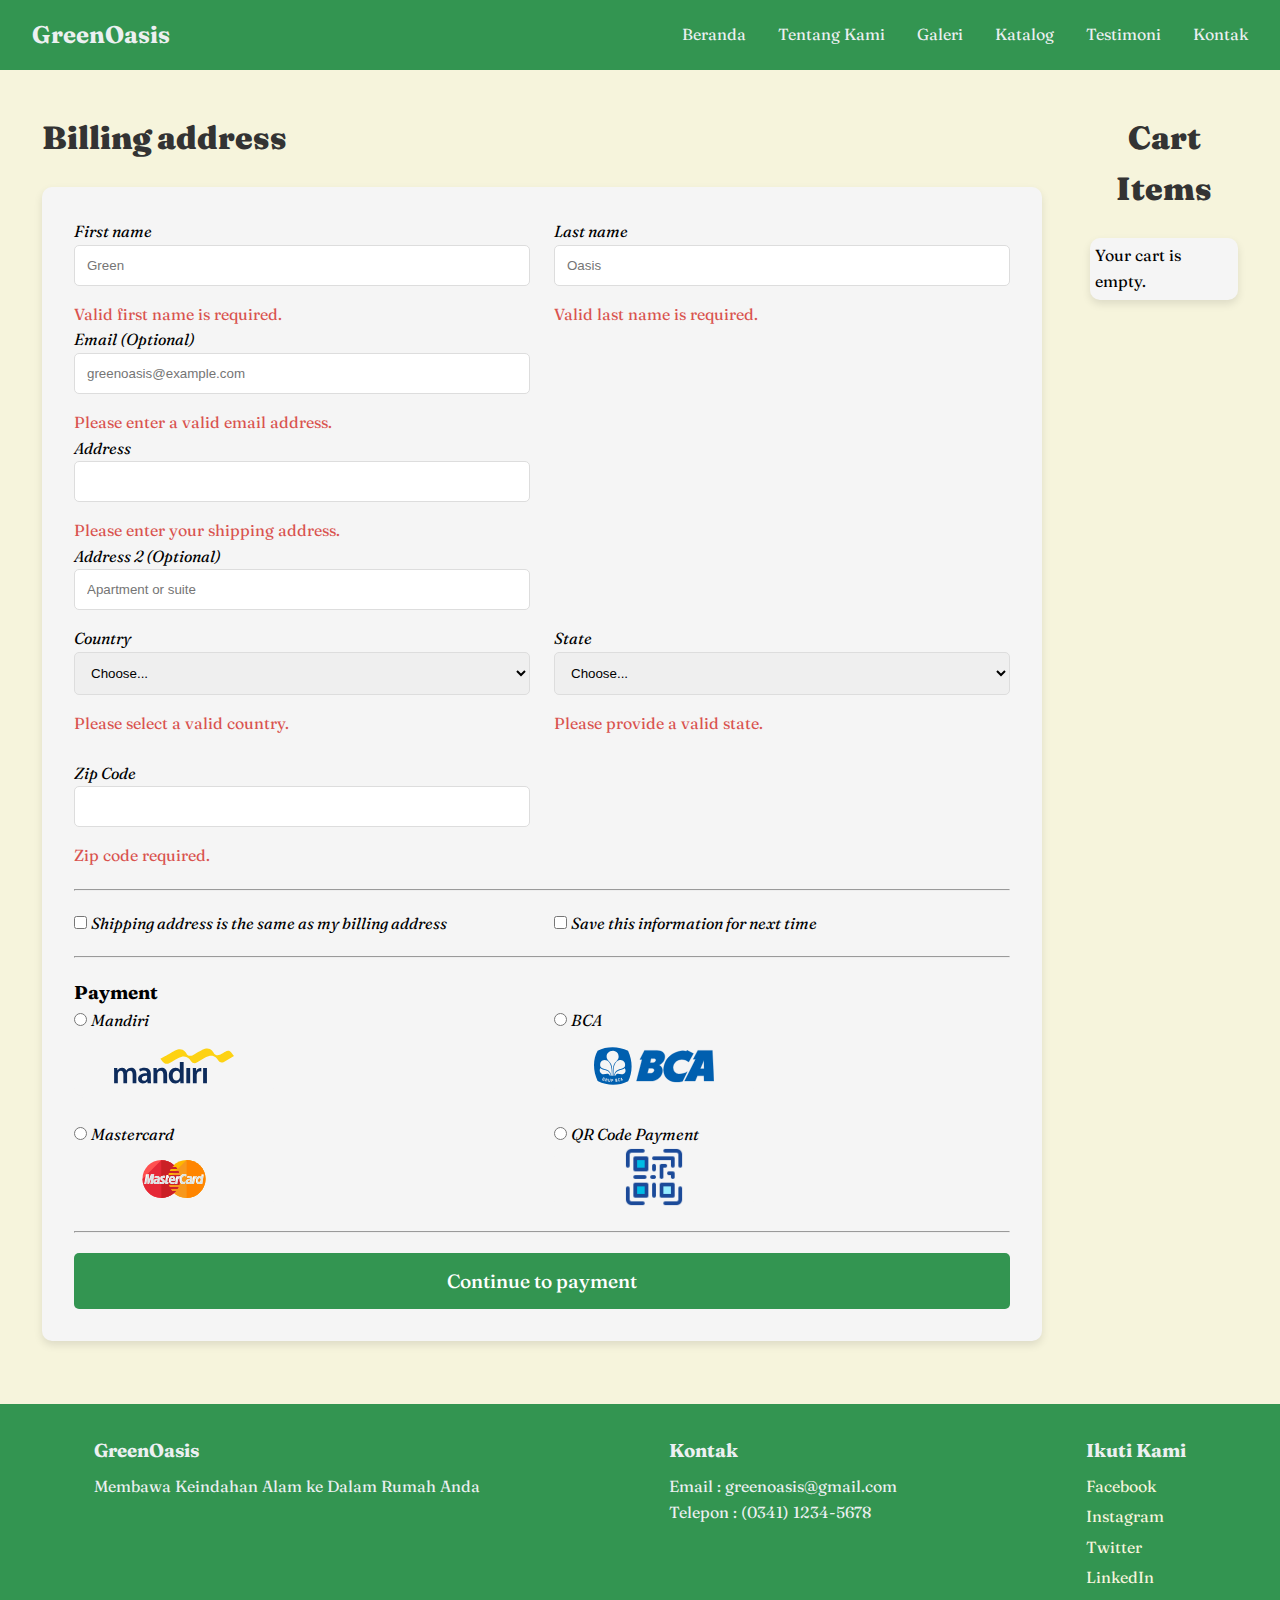
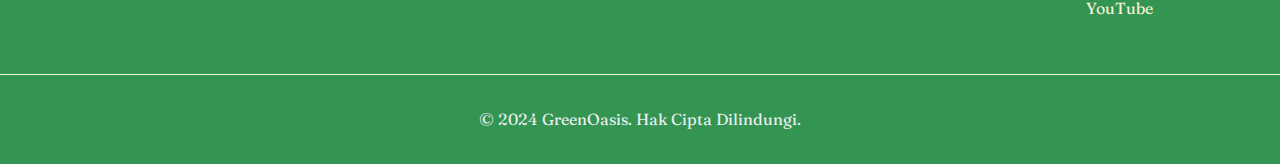
<file: Checkout/checkout.html>
<!DOCTYPE html>
<html lang="en">

<head>
    <meta charset="UTF-8">
    <meta name="viewport" content="width=device-width, initial-scale=1.0">
    <title>Checkout</title>
    <link rel="stylesheet" href="checkout.css" />
    <link rel="preconnect" href="https://fonts.googleapis.com" />
    <link rel="preconnect" href="https://fonts.gstatic.com" crossorigin />
    <link
        href="https://fonts.googleapis.com/css2?family=Fraunces:ital,opsz,wght@0,9..144,100..900;1,9..144,100..900&display=swap"
        rel="stylesheet" />
</head>

<body>
    <header>
        <nav id="main-nav">
            <div class="logo">GreenOasis</div>
            <input type="checkbox" id="menu-checkbox" />
            <label for="menu-checkbox" id="menu-toggle">
                <div class="bar"></div>
                <div class="bar"></div>
                <div class="bar"></div>
            </label>
            <ul>
                <li><a href="../LandingPage/index.html">Beranda</a></li>
                <li><a href="../LandingPage/index.html">Tentang Kami</a></li>
                <li><a href="../LandingPage/index.html">Galeri</a></li>
                <li><a href="../ProductsServices/product.html">Katalog</a></li>
                <li><a href="../LandingPage/index.html">Testimoni</a></li>
                <li><a href="../ContactUs/contact.html">Kontak</a></li>
            </ul>
        </nav>
    </header>

    <main>
        <div id="grid-container">
            <div class="item contact">
                <div class="container">
                    <h4>Billing address</h4>
                    <form id="checkoutForm">
                        <div class="row">
                            <div class="col">
                                <label for="firstName">First name</label>
                                <input type="text" id="firstName" required placeholder="Green">
                                <span class="invalid-feedback">Valid first name is required.</span>
                            </div>

                            <div class="col">
                                <label for="lastName">Last name</label>
                                <input type="text" id="lastName" required placeholder="Oasis">
                                <span class="invalid-feedback">Valid last name is required.</span>
                            </div>
                        </div>

                        <div class="row">
                            <div class="col">
                                <label for="email">Email (Optional)</label>
                                <input type="email" id="email" required placeholder="greenoasis@example.com">
                                <span class="invalid-feedback">Please enter a valid email address.</span>
                            </div>
                        </div>

                        <div class="row">
                            <div class="col">
                                <label for="address">Address</label>
                                <input type="text" id="address" required>
                                <span class="invalid-feedback">Please enter your shipping address.</span>
                            </div>
                        </div>

                        <div class="row">
                            <div class="col">
                                <label for="address2">Address 2 (Optional)</label>
                                <input type="text" id="address2" placeholder="Apartment or suite">
                            </div>
                        </div>

                        <div class="row">
                            <div class="col">
                                <label for="country">Country</label>
                                <select id="country" required>
                                    <option value="">Choose...</option>
                                    <option>Indonesia</option>
                                    <option>Other Countries</option>
                                </select>
                                <span class="invalid-feedback">Please select a valid country.</span>
                            </div>

                            <div class="col">
                                <label for="state">State</label>
                                <select id="state" required>
                                    <option value="">Choose...</option>
                                    <option>Nanggroe Aceh Darussalam</option>
                                    <option>DKI Jakarta</option>
                                    <option>Jawa Barat</option>
                                    <option>Jawa Tengah</option>
                                    <option>Jawa Timur</option>
                                    <option>Papua</option>
                                </select>
                                <span class="invalid-feedback">Please provide a valid state.</span>
                            </div>

                            <div class="col">
                                <label for="zip">Zip Code</label>
                                <input type="text" id="zip" required>
                                <span class="invalid-feedback">Zip code required.</span>
                            </div>
                        </div>

                        <hr>

                        <div class="row">
                            <div class="col">
                                <input type="checkbox" id="same-address">
                                <label for="same-address">Shipping address is the same as my billing address</label>
                            </div>

                            <div class="col">
                                <input type="checkbox" id="save-info">
                                <label for="save-info">Save this information for next time</label>
                            </div>
                        </div>

                        <hr>

                        <h3>Payment</h3>

                        <div class="row">
                            <div class="col">
                                <input type="radio" id="credit" name="paymentMethod">
                                <label for="credit">Mandiri</label>
                                <div class="box mandiri">
                                    <div class="svg-mandiri">
                                        <svg xmlns="http://www.w3.org/2000/svg" width="120" height="64"
                                            viewBox="6.49 12.327 87.019 25.347" id="bank">
                                            <path fill="#0D2B5B"
                                                d="M6.58 29.745c0-1.259-.022-2.313-.09-3.256h2.381l.113 1.618h.066c.539-.854 1.527-1.866 3.369-1.866 1.438 0 2.56.81 3.032 2.022h.046c.382-.606.83-1.056 1.346-1.369.607-.428 1.305-.653 2.202-.653 1.82 0 3.66 1.235 3.66 4.741v6.444H20.01v-6.042c0-1.818-.629-2.898-1.954-2.898-.943 0-1.64.676-1.931 1.462a3.951 3.951 0 0 0-.135.919v6.56h-2.695v-6.336c0-1.524-.606-2.604-1.887-2.604-1.031 0-1.727.81-1.977 1.572-.111.27-.157.586-.157.898v6.47H6.58v-7.682zM33.206 34.8c0 .987.045 1.952.156 2.627h-2.493l-.179-1.212h-.068c-.674.854-1.82 1.458-3.232 1.458-2.202 0-3.437-1.593-3.437-3.256 0-2.765 2.446-4.155 6.491-4.133v-.179c0-.72-.293-1.91-2.225-1.91-1.079 0-2.201.338-2.942.808l-.539-1.797c.809-.495 2.224-.966 3.952-.966 3.505 0 4.517 2.226 4.517 4.604l-.001 3.956zm-2.696-2.717c-1.955-.046-3.818.381-3.818 2.043 0 1.078.698 1.573 1.573 1.573 1.099 0 1.909-.721 2.156-1.506a2.03 2.03 0 0 0 .09-.606v-1.504h-.001zM35.114 29.745c0-1.259-.023-2.313-.088-3.256h2.423l.134 1.642h.068c.471-.855 1.662-1.89 3.481-1.89 1.91 0 3.885 1.235 3.885 4.696v6.489h-2.762v-6.175c0-1.572-.585-2.766-2.089-2.766-1.099 0-1.865.787-2.156 1.619-.09.246-.112.584-.112.896v6.425h-2.785l.001-7.68zM56.995 22.095V34.35c0 1.123.046 2.338.09 3.077h-2.469l-.113-1.728h-.046c-.65 1.212-1.977 1.975-3.57 1.975-2.606 0-4.671-2.223-4.671-5.59-.024-3.662 2.266-5.842 4.896-5.842 1.504 0 2.582.629 3.076 1.441h.047v-5.587h2.761v-.001zm-2.761 8.953c0-.223-.022-.493-.068-.719-.247-1.076-1.121-1.953-2.38-1.953-1.774 0-2.764 1.573-2.764 3.616 0 1.997.989 3.458 2.742 3.458 1.121 0 2.11-.765 2.379-1.955.068-.246.092-.517.092-.808v-1.639zM58.949 37.427V26.489h2.787v10.938h-2.787zM63.688 30.016c0-1.482-.021-2.539-.088-3.526h2.403l.088 2.087h.091c.539-1.549 1.818-2.087 2.989-2.087.269 0 .425-.046.649 0v2.427a3.812 3.812 0 0 0-.807-.09c-1.328 0-2.226.854-2.472 2.087a4.962 4.962 0 0 0-.089.856v5.658h-2.764v-7.412zM71.102 37.427V26.489h2.783v10.938h-2.783z">
                                            </path>
                                            <path fill="#FDD213"
                                                d="M91.221 14.921c-1.379-1.573-2.845-.861-4.01-.282-.49.242-4.027 2.247-4.027 2.247-1.938.799-3.447-.073-4.039-.807a1.738 1.738 0 0 1-.153-.221l-.138-.239a10.756 10.756 0 0 0-.776-1.161 6.556 6.556 0 0 0-.558-.637c-1.326-1.339-3.445-2.276-6.987-.574-1.677.972-7.14 4.093-7.14 4.093-2.053.845-3.623-.184-4.133-.939a.549.549 0 0 1-.06-.091l-.067-.114-.346-.566a9.512 9.512 0 0 0-.502-.721 7.25 7.25 0 0 0-.559-.636c-1.317-1.331-3.425-2.266-6.936-.596-2.123 1.212-7.061 4.035-7.061 4.035l-.002.002-3.614 2.065 1.87 2.296c.787.75 2.266 1.98 4.554.943 0 0 6.315-3.657 6.34-3.668 5.399-2.963 8.063-.132 9.241 1.755.041.059.074.123.111.18l.002.003c.015.023.024.044.037.066l.133.218c.574.87 1.479 1.432 2.558 1.406.595-.012.999-.206 1.587-.533l6.11-3.544.013-.006c5.467-2.999 8.176.017 9.333 1.904.09.163.192.319.297.464.573.777 1.363 1.286 2.367 1.261.663-.013 1.406-.411 1.517-.484l7.325-4.228c.002.002-.746-1.129-2.287-2.891z">
                                            </path>
                                        </svg>
                                    </div>
                                </div>

                            </div>

                            <div class="col">
                                <input type="radio" id="debit" name="paymentMethod">
                                <label for="debit">BCA</label>
                                <div class="box bca">
                                    <div class="svg-bca">
                                        <svg xmlns="http://www.w3.org/2000/svg" width="120" height="64"
                                            viewBox="4.445 2.992 462.37 145.055" id="bca">
                                            <path fill="#005FAF" stroke="#005FAF"
                                                d="M255.169 72.04c29.217-13.252 33.538-56.497-8.021-56.497H199.02l-17.786 34.875h8.37l-21.274 83.351h55.8c40.709.348 59.017-47.588 31.039-61.729zm-31.039 31.388h-13.95l5.231-18.832h13.252c15.694 3.138 5.93 19.529-4.533 18.832zm8.37-40.107h-11.857l3.487-16.391h13.252c12.805 3.139 1.745 17.089-4.882 16.391z">
                                            </path>
                                            <path fill="#005FAF" stroke="#005FAF"
                                                d="M369.418 60.083l18.271-32.254-24.723-12.896-3.225 3.98c-13.337-7.06-83.176 2.688-87.549 71.581 2.614 57.793 67.373 47.397 73.725 43.73l17.811-36.819c-17.444 11.49-53.162 17.006-54.673-17.509 3.133-28.462 36.737-39.091 60.363-19.813zM460.592 15.543h-56.169l-17.854 33.831h9.172l-42.33 84.395h40.973l8.412-20.356h25.151l.627 20.356h37.717l-5.699-118.226zm-46.401 70.463l13.755-32.833.627 32.833h-14.382z">
                                            </path>
                                            <g fill="#005FAF">
                                                <path
                                                    d="M109.826 128.125l2.182-.633-2.393-3.307zM74.004 127.562l-.422 2.956c1.086-.106 2.423.83 2.956-1.267-.04-1.634-1.284-1.724-2.534-1.689zM91.388 127.492c-.181-.805-.853-1.398-2.534-.844l.563 3.025c1.381-.306 2.091-1.123 1.971-2.181zM52.117 125.016l-.672 2.688c1.08.045 2.345.921 3.062-.672.048-.998.089-1.992-2.39-2.016zM89.91 131.926l.493 3.097c1.153.029 2.205-.664 1.9-2.111-.294-1.392-1.463-1.172-2.393-.986z">
                                                </path>
                                                <path
                                                    d="M135.678 17.137C98.411-1.848 53.904-1.32 18.396 16.309c-18.31 32.233-18.893 77.332 0 117.276 39.119 19.796 82.385 18.492 117.557.828 16.53-33.913 19.26-74.721-.275-117.276zm-62.94 96.248l-2.209.025c-.547-6.104-2.006-11.234-5.136-15.16C51.04 80.251 21.7 93.802 29.239 63.213c3.92-15.638 48.633-24.861 43.499 50.172zM29.292 83.173c3.134 6.379 22.769 7.424 29.585 12.307 10.812 7.745 9.26 17.933 9.26 17.933h-2.55c-5.02-15.387-19.109-3.204-30.394-7.348-7.085-2.52-12.229-13.443-5.901-22.892zm35.774 50.161l1.056-8.375 1.9.141-.845 9.219c-.852 4.061-6.907 3.518-7.671-.352l.985-9.571 2.252.353-.985 8.022c.125 2.655 2.788 2.496 3.308.563zm-10.111 2.287l-2.166-.523c.254-1.79 2.377-5.432-1.819-5.432l-1.168 4.76-2.39-.448 2.539-11.427c6.206.676 6.749 2.403 6.872 4.257-.245 1.438-.628 2.442-1.867 2.688 1.45 1.316.017 4.074-.001 6.125zm-13.757-12.799c-.597.792-1.792 3.559-1.965 5.764-.184 2.337 2.061 1.845 2.62 1.572.451-.219.786-2.096.786-2.096l-1.572-.524.524-1.571 3.538 1.179-1.703 5.896-1.441-.394.131-.917c-1.764.804-4.993.201-5.372-1.834-.379-1.635.769-6.592 2.62-8.908 1.799-2.252 6.182-.051 6.289 1.31.106 1.356-.429 2.882-.429 2.882l-1.65-.311s.101-.49.245-1.262c.152-.818-1.981-1.637-2.621-.786zm32.173 9.596l-.422 5.068-1.759-.07.633-12.035c4.393.091 6.911.699 6.827 3.801-.262 4.238-3.694 3.285-5.279 3.236zm4.379-19.006h-2.943c-.261-10.422 1.743-29.485-3.733-43.514-4.149-10.635-14.649-15.419-16.976-24.01-3.684-13.598 2.586-28.311 23.652-29.444 18.263 1.875 23.874 15.974 20.759 29.101-5.356 13.125-10.713 11.239-17.382 24.313-5.447 14.015-3.373 32.376-3.377 43.554zm32.639 19.288l-2.041.704-.634-12.105 2.393-.633 5.912 9.993-1.619 1.056-1.971-2.814-2.252.844.212 2.955zm-23.811-19.288h-2.354c1.94-26.766 35.575-20.951 38.649-30.239 5.316 9.208 3.405 16.972-2.146 20.952-13.794 9.894-27.021-7.322-34.149 9.287zm12.481 13.518l1.056 5.56c.657 1.281 1.103 1.044 2.111.915 1.169-.846.925-1.67.704-2.745l2.041-.281c.532 4.028-1.383 4.439-2.815 4.715-3.071.22-3.673-.378-4.504-4.363-.484-3.411-1.32-7.013 1.548-7.671 4.708-.719 4.43 1.4 4.856 2.885l-2.041.353c-.326-1.276-.795-1.782-1.83-1.688-.943.433-1.33 1.134-1.126 2.32zm-4.293 5.77c.098 1.753-.497 2.917-1.619 3.308l-4.786.985-1.9-11.612c.982-.16 5.797-1.924 6.967 1.268.577 1.949-.021 2.648-.704 3.518 1.295.416 1.732 1.424 2.042 2.533zm-12.29-58.273c10.662-30.02 35.059-24.715 40.47-11.213 7.413 27.093-16.457 19.663-31.747 30.773-5.779 5.026-8.82 10.792-8.865 19.533h-2.62c-.157-17.606-.442-30.073 2.762-39.093z">
                                                </path>
                                            </g>
                                        </svg>
                                    </div>
                                </div>
                            </div>
                            <div class="col">
                                <input type="radio" id="debit" name="paymentMethod">
                                <label for="debit">Mastercard</label>
                                <div class="box mastercard">
                                    <div class="svg-mastercard">
                                        <svg xmlns="http://www.w3.org/2000/svg" xml:space="preserve" width="64"
                                            height="64" id="mastercard">
                                            <path fill="#FFB600"
                                                d="M63.5 32c0 10.4-8.4 18.9-18.9 18.9-10.4 0-18.9-8.5-18.9-18.9 0-10.4 8.4-18.9 18.8-18.9 10.6 0 19 8.5 19 18.9z">
                                            </path>
                                            <path fill="#F7981D"
                                                d="M44.6 13.1c10.4 0 18.9 8.5 18.9 18.9 0 10.4-8.4 18.9-18.9 18.9-10.4 0-18.9-8.5-18.9-18.9">
                                            </path>
                                            <path fill="#FF8500"
                                                d="M44.6 13.1c10.4 0 18.9 8.5 18.9 18.9 0 10.4-8.4 18.9-18.9 18.9">
                                            </path>
                                            <path fill="#FF5050"
                                                d="M19.2 13.1C8.9 13.2.5 21.6.5 32c0 10.4 8.4 18.9 18.9 18.9 4.9 0 9.3-1.9 12.7-4.9.7-.6 1.3-1.3 1.9-2h-3.9c-.5-.6-1-1.3-1.4-1.9h6.7c.4-.6.8-1.3 1.1-2h-8.9c-.3-.6-.6-1.3-.8-2h10.4c.6-1.9 1-3.9 1-6 0-1.4-.2-2.7-.4-4H26.2c.1-.7.3-1.3.5-2h10.4c-.2-.7-.5-1.4-.8-2h-8.8c.3-.7.7-1.3 1.1-2h6.7c-.4-.7-.9-1.4-1.5-2h-3.7c.6-.7 1.2-1.3 1.9-1.9-3.3-3.1-7.8-4.9-12.7-4.9 0-.2 0-.2-.1-.2z">
                                            </path>
                                            <path fill="#E52836"
                                                d="M.5 32c0 10.4 8.4 18.9 18.9 18.9 4.9 0 9.3-1.9 12.7-4.9.7-.6 1.3-1.3 1.9-2h-3.9c-.5-.6-1-1.3-1.4-1.9h6.7c.4-.6.8-1.3 1.1-2h-8.9c-.3-.6-.6-1.3-.8-2h10.4c.6-1.9 1-3.9 1-6 0-1.4-.2-2.7-.4-4H26.2c.1-.7.3-1.3.5-2h10.4c-.2-.7-.5-1.4-.8-2h-8.8c.3-.7.7-1.3 1.1-2h6.7c-.4-.7-.9-1.4-1.5-2h-3.7c.6-.7 1.2-1.3 1.9-1.9-3.3-3.1-7.8-4.9-12.7-4.9h-.1">
                                            </path>
                                            <path fill="#CB2026"
                                                d="M19.4 50.9c4.9 0 9.3-1.9 12.7-4.9.7-.6 1.3-1.3 1.9-2h-3.9c-.5-.6-1-1.3-1.4-1.9h6.7c.4-.6.8-1.3 1.1-2h-8.9c-.3-.6-.6-1.3-.8-2h10.4c.6-1.9 1-3.9 1-6 0-1.4-.2-2.7-.4-4H26.2c.1-.7.3-1.3.5-2h10.4c-.2-.7-.5-1.4-.8-2h-8.8c.3-.7.7-1.3 1.1-2h6.7c-.4-.7-.9-1.4-1.5-2h-3.7c.6-.7 1.2-1.3 1.9-1.9-3.3-3.1-7.8-4.9-12.7-4.9h-.1">
                                            </path>
                                            <path fill="#FFF"
                                                d="m26.1 36.8.3-1.7c-.1 0-.3.1-.5.1-.7 0-.8-.4-.7-.6l.6-3.5h1.1l.3-1.9h-1l.2-1.2h-2s-1.2 6.6-1.2 7.4c0 1.2.7 1.7 1.6 1.7.6 0 1.1-.2 1.3-.3zM26.8 33.6c0 2.8 1.9 3.5 3.5 3.5 1.5 0 2.1-.3 2.1-.3l.4-1.9s-1.1.5-2.1.5c-2.2 0-1.8-1.6-1.8-1.6H33s.3-1.3.3-1.8c0-1.3-.7-2.9-2.9-2.9-2.1-.2-3.6 2-3.6 4.5zm3.5-2.9c1.1 0 .9 1.3.9 1.4H29c0-.1.2-1.4 1.3-1.4zM43 36.8l.4-2.2s-1 .5-1.7.5c-1.4 0-2-1.1-2-2.3 0-2.4 1.2-3.7 2.6-3.7 1 0 1.8.6 1.8.6l.3-2.1s-1.2-.5-2.3-.5c-2.3 0-4.6 2-4.6 5.8 0 2.5 1.2 4.2 3.6 4.2.8 0 1.9-.3 1.9-.3zM15.1 28.9c-1.4 0-2.4.4-2.4.4l-.3 1.7s.9-.4 2.2-.4c.7 0 1.3.1 1.3.7 0 .4-.1.5-.1.5h-.9c-1.7 0-3.6.7-3.6 3 0 1.8 1.2 2.2 1.9 2.2 1.4 0 2-.9 2.1-.9l-.1.8H17l.8-5.5c0-2.4-2-2.5-2.7-2.5zm.4 4.5c0 .3-.2 1.9-1.4 1.9-.6 0-.8-.5-.8-.8 0-.5.3-1.2 1.8-1.2.3.1.4.1.4.1zM19.7 37c.5 0 3 .1 3-2.6 0-2.5-2.4-2-2.4-3 0-.5.4-.7 1.1-.7.3 0 1.4.1 1.4.1l.3-1.8s-.7-.2-1.9-.2c-1.5 0-3 .6-3 2.6 0 2.3 2.5 2.1 2.5 3 0 .6-.7.7-1.2.7-.9 0-1.8-.3-1.8-.3l-.3 1.8c.1.2.6.4 2.3.4zM59.6 27.3l-.4 2.7s-.8-1-1.9-1c-1.8 0-3.4 2.2-3.4 4.8 0 1.6.8 3.3 2.5 3.3 1.2 0 1.9-.8 1.9-.8l-.1.7h2l1.5-9.6-2.1-.1zm-.9 5.3c0 1.1-.5 2.5-1.6 2.5-.7 0-1.1-.6-1.1-1.6 0-1.6.7-2.6 1.6-2.6.7 0 1.1.5 1.1 1.7zM4.2 36.9l1.2-7.2.2 7.2H7l2.6-7.2-1.1 7.2h2.1l1.6-9.6H8.9l-2 5.9-.1-5.9H3.9l-1.6 9.6h1.9zM35.2 36.9c.6-3.3.7-6 2.1-5.5.2-1.3.5-1.8.7-2.3h-.4c-.9 0-1.6 1.2-1.6 1.2l.2-1.1h-1.9L33 37h2.2zM47.6 28.9c-1.4 0-2.4.4-2.4.4l-.3 1.7s.9-.4 2.2-.4c.7 0 1.3.1 1.3.7 0 .4-.1.5-.1.5h-.9c-1.7 0-3.6.7-3.6 3 0 1.8 1.2 2.2 1.9 2.2 1.4 0 2-.9 2.1-.9l-.1.8h1.8l.8-5.5c.1-2.4-2-2.5-2.7-2.5zm.5 4.5c0 .3-.2 1.9-1.4 1.9-.6 0-.8-.5-.8-.8 0-.5.3-1.2 1.8-1.2.3.1.3.1.4.1zM52 36.9c.6-3.3.7-6 2.1-5.5.2-1.3.5-1.8.7-2.3h-.4c-.9 0-1.6 1.2-1.6 1.2l.2-1.1h-1.9L49.8 37H52z">
                                            </path>
                                            <g fill="#DCE5E5">
                                                <path
                                                    d="M23 35.4c0 1.2.7 1.7 1.6 1.7.7 0 1.3-.2 1.5-.3l.3-1.7c-.1 0-.3.1-.5.1-.7 0-.8-.4-.7-.6l.6-3.5h1.1l.3-1.9h-1l.2-1.2M27.8 33.6c0 2.8.9 3.5 2.5 3.5 1.5 0 2.1-.3 2.1-.3l.4-1.9s-1.1.5-2.1.5c-2.2 0-1.8-1.6-1.8-1.6H33s.3-1.3.3-1.8c0-1.3-.7-2.9-2.9-2.9-2.1-.2-2.6 2-2.6 4.5zm2.5-2.9c1.1 0 1.3 1.3 1.3 1.4H29c0-.1.2-1.4 1.3-1.4zM43 36.8l.4-2.2s-1 .5-1.7.5c-1.4 0-2-1.1-2-2.3 0-2.4 1.2-3.7 2.6-3.7 1 0 1.8.6 1.8.6l.3-2.1s-1.2-.5-2.3-.5c-2.3 0-3.6 2-3.6 5.8 0 2.5.2 4.2 2.6 4.2.8 0 1.9-.3 1.9-.3zM12.4 31.1s.9-.4 2.2-.4c.7 0 1.3.1 1.3.7 0 .4-.1.5-.1.5h-.9c-1.7 0-3.6.7-3.6 3 0 1.8 1.2 2.2 1.9 2.2 1.4 0 2-.9 2.1-.9l-.1.8H17l.8-5.5c0-2.3-2-2.4-2.8-2.4m1.5 4.3c0 .3-1.2 1.9-2.4 1.9-.6 0-.8-.5-.8-.8 0-.5.3-1.2 1.8-1.2.3.1 1.4.1 1.4.1zM17.5 36.8s.6.2 2.3.2c.5 0 3 .1 3-2.6 0-2.5-2.4-2-2.4-3 0-.5.4-.7 1.1-.7.3 0 1.4.1 1.4.1l.3-1.8s-.7-.2-1.9-.2c-1.5 0-2 .6-2 2.6 0 2.3 1.5 2.1 1.5 3 0 .6-.7.7-1.2.7M59.2 30s-.8-1-1.9-1c-1.8 0-2.4 2.2-2.4 4.8 0 1.6-.2 3.3 1.5 3.3 1.2 0 1.9-.8 1.9-.8l-.1.7h2l1.5-9.6m-2.6 5.2c0 1.1-.9 2.5-2 2.5-.7 0-1.1-.6-1.1-1.6 0-1.6.7-2.6 1.6-2.6.7 0 1.5.5 1.5 1.7zM4.2 36.9l1.2-7.2.2 7.2H7l2.6-7.2-1.1 7.2h2.1l1.6-9.6H9.7l-2.8 5.9-.1-5.9H5.7l-3.4 9.6h1.9zM33.1 36.9h2.1c.6-3.3.7-6 2.1-5.5.2-1.3.5-1.8.7-2.3h-.4c-.9 0-1.6 1.2-1.6 1.2l.2-1.1M44.9 31.1s.9-.4 2.2-.4c.7 0 1.3.1 1.3.7 0 .4-.1.5-.1.5h-.9c-1.7 0-3.6.7-3.6 3 0 1.8 1.2 2.2 1.9 2.2 1.4 0 2-.9 2.1-.9l-.1.8h1.8l.8-5.5c0-2.3-2-2.4-2.8-2.4m1.5 4.3c0 .3-1.2 1.9-2.4 1.9-.6 0-.8-.5-.8-.8 0-.5.3-1.2 1.8-1.2.4.1 1.4.1 1.4.1zM49.9 36.9H52c.6-3.3.7-6 2.1-5.5.2-1.3.5-1.8.7-2.3h-.4c-.9 0-1.6 1.2-1.6 1.2l.2-1.1">
                                                </path>
                                            </g>
                                        </svg>
                                    </div>
                                </div>
                            </div>

                            <div class="col">
                                <input type="radio" id="paypal" name="paymentMethod">
                                <label for="paypal">QR Code Payment</label>
                                <div class="box qris">
                                    <div class="svg-qris">
                                        <img src="../public/qris.png" width="60" height="60">
                                    </div>
                                </div>
                            </div>
                        </div>


                        <hr>

                        <button type="submit">Continue to payment</button>
                    </form>
                </div>
            </div>
            <div class="cart-title">
                <h4>Cart Items</h4>
                <div class="cart-info">
                    <!-- <p>Cart Items here</p> -->
                </div>

            </div>
        </div>
    </main>

    <footer>
        <div class="footer-content">
            <div class="footer-section">
                <h3>GreenOasis</h3>
                <p>Membawa Keindahan Alam ke Dalam Rumah Anda</p>
            </div>
            <div class="footer-section">
                <h3>Kontak</h3>
                <p>Email : greenoasis@gmail.com</p>
                <p>Telepon : (0341) 1234-5678</p>
            </div>
            <div class="footer-section">
                <h3>Ikuti Kami</h3>
                <a href="">Facebook</a>
                <a href="">Instagram</a>
                <a href="">Twitter</a>
                <a href="">LinkedIn</a>
                <a href="">YouTube</a>
            </div>
        </div>
        <div class="footer-bottom">
            <p>&copy; 2024 GreenOasis. Hak Cipta Dilindungi.</p>
        </div>
    </footer>
    <script src="checkout.js"></script>
</body>

</html>
</file>
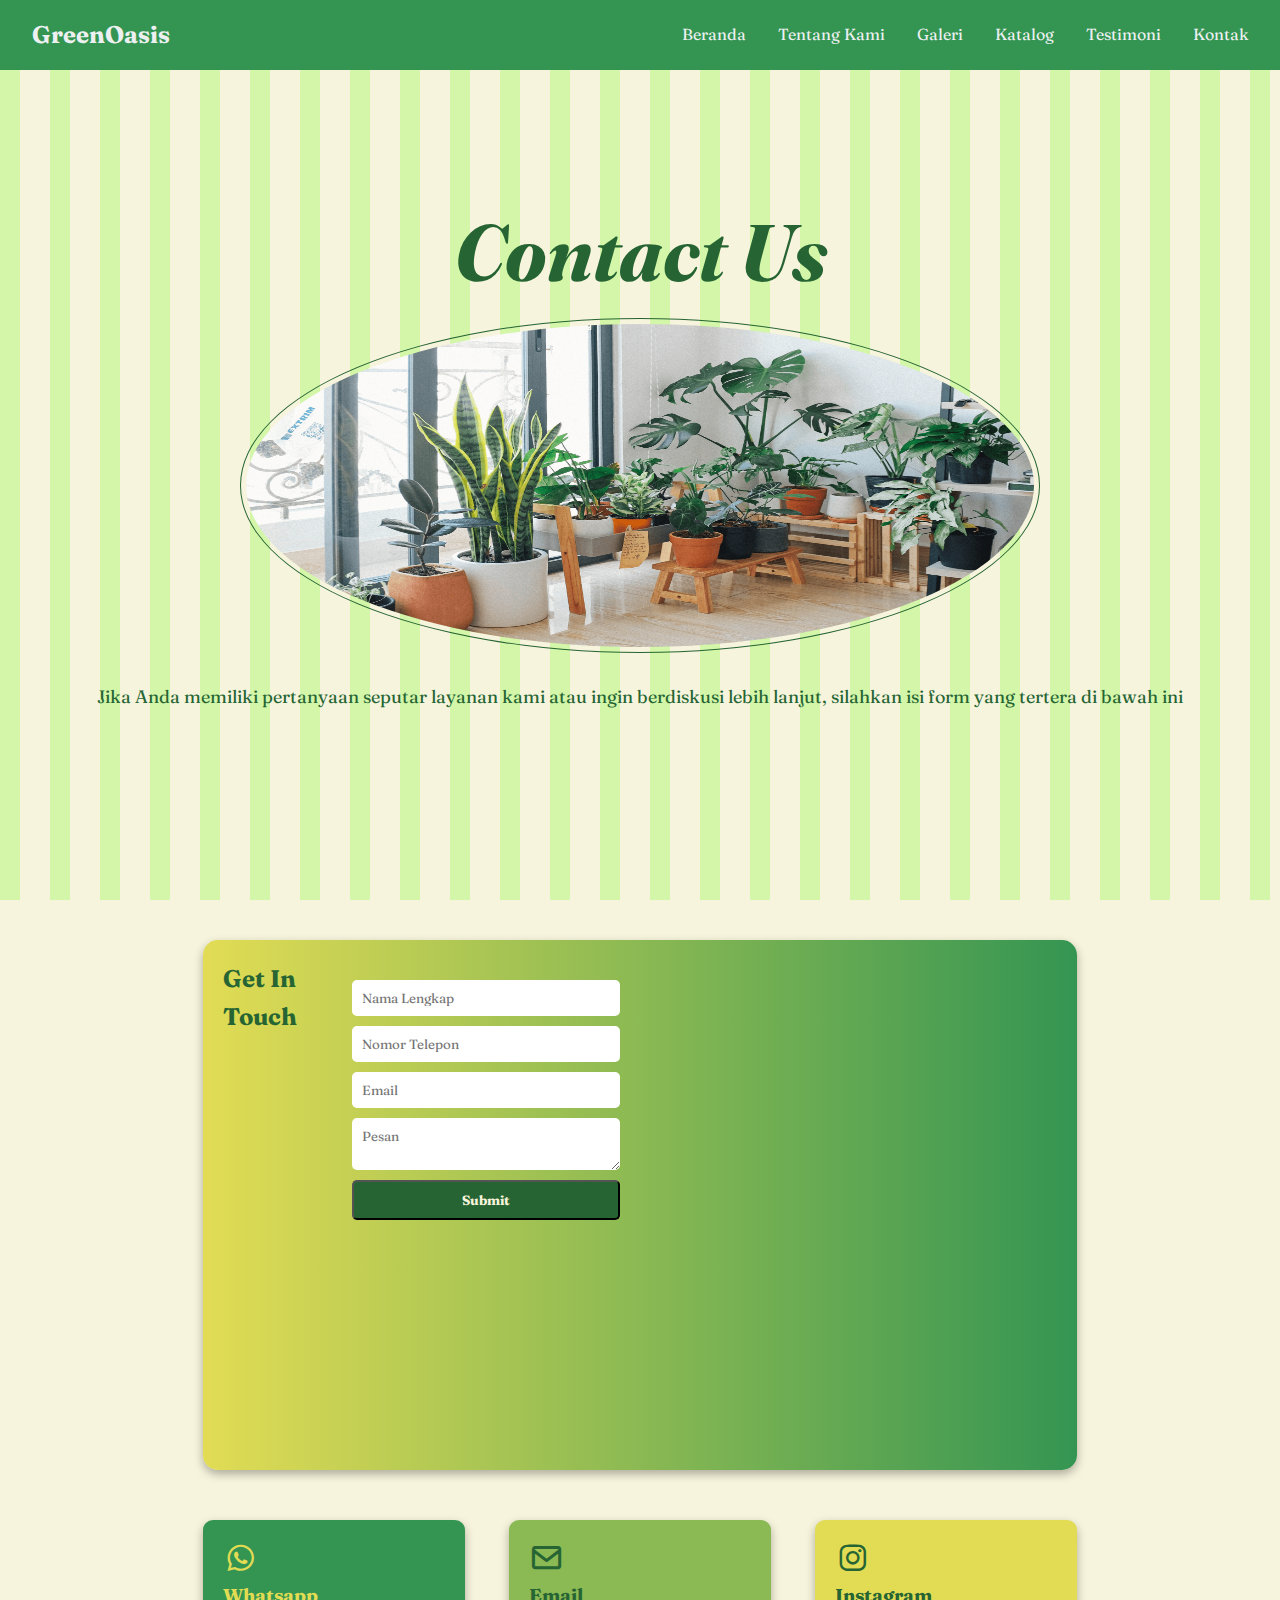
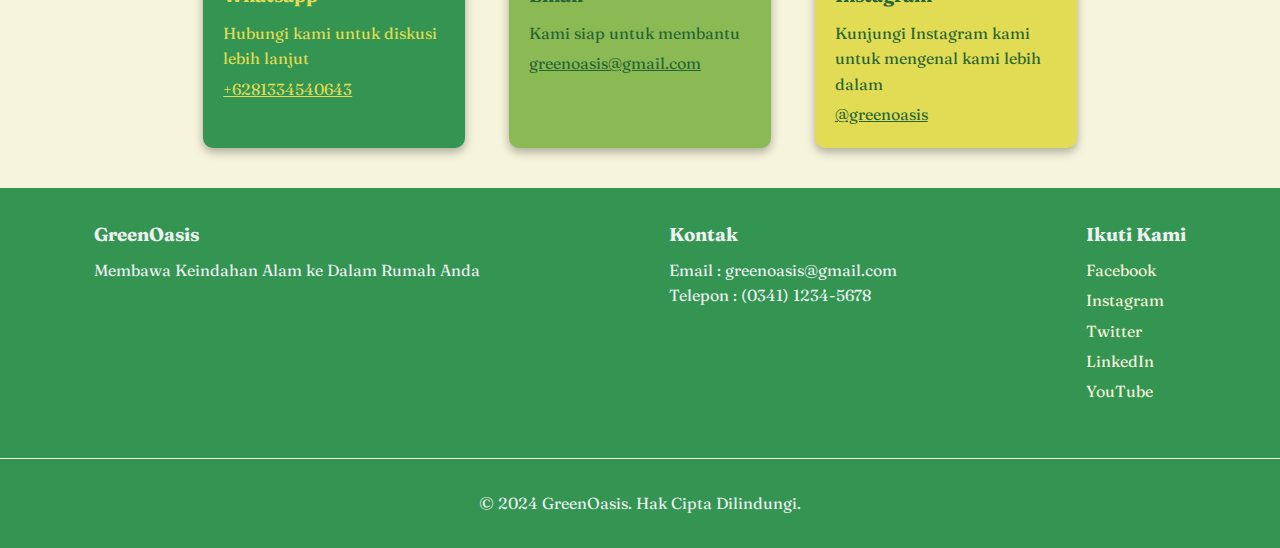
<file: ContactUs/contact.html>
<!DOCTYPE html>
<html lang="en">

<head>
    <meta charset="UTF-8">
    <meta name="viewport" content="width=device-width, initial-scale=1.0">
    <title>Kontak Kami</title>
    <link rel="stylesheet" href="./contact.css">
    <link rel="preconnect" href="https://fonts.googleapis.com">
    <link rel="preconnect" href="https://fonts.gstatic.com" crossorigin>
    <link
        href="https://fonts.googleapis.com/css2?family=Fraunces:ital,opsz,wght@0,9..144,100..900;1,9..144,100..900&display=swap"
        rel="stylesheet">
    <link rel="stylesheet" href="https://unpkg.com/boxicons@latest/css/boxicons.min.css">
</head>

<body>
    <header>
        <nav id="main-nav">
            <div class="logo">GreenOasis</div>
            <input type="checkbox" id="menu-checkbox">
            <label for="menu-checkbox" id="menu-toggle">
                <div class="bar"></div>
                <div class="bar"></div>
                <div class="bar"></div>
            </label>
            <ul>
                <li><a href="../LandingPage/index.html">Beranda</a></li>
                <li><a href="../LandingPage/index.html">Tentang Kami</a></li>
                <li><a href="../LandingPage/index.html">Galeri</a></li>
                <li><a href="../ProductsServices/product.html">Katalog</a></li>
                <li><a href="../LandingPage/index.html">Testimoni</a></li>
                <li><a href="../ContactUs/contact.html">Kontak</a></li>
            </ul>
        </nav>
    </header>

    <main>
        <section class="contact">
            <h1>Contact Us</h1>
            <img src="../public/plants.png" alt="gambar indoor plants">
            <p>Jika Anda memiliki pertanyaan seputar layanan kami atau ingin berdiskusi lebih lanjut, silahkan isi form
                yang tertera di bawah ini</p>
        </section>

        <section class="form">
            <div class="container">
                <div class="contact-form">
                    <h2>Get In Touch</h2>
                    <form action="#">
                        <input type="text" placeholder="Nama Lengkap" required>
                        <input type="text" placeholder="Nomor Telepon" required>
                        <input type="text" placeholder="Email" required>
                        <textarea placeholder="Pesan" required></textarea>
                        <button type="submit">Submit</button>
                    </form>
                    <div class="maps">
                        <iframe
                            src="https://www.google.com/maps/embed?pb=!1m18!1m12!1m3!1d3957.6087409667552!2d112.7927225744332!3d-7.285279192722036!2m3!1f0!2f0!3f0!3m2!1i1024!2i768!4f13.1!3m3!1m2!1s0x2dd7fbaec5b75b21%3A0xd021ec310d46b640!2sGedung%20Tower%202%20ITS!5e0!3m2!1sen!2sid!4v1727249912464!5m2!1sen!2sid"
                            width="600" height="450" style="border:0;" allowfullscreen="" loading="lazy"
                            referrerpolicy="no-referrer-when-downgrade"></iframe>
                    </div>
                </div>

                <div class="contact-info">
                    <div class="contact-item whatsapp">
                        <i class='bx bxl-whatsapp'></i>
                        <h3>Whatsapp</h3>
                        <p>Hubungi kami untuk diskusi lebih lanjut</p>
                        <a class="wa-link" href="https://wa.me/6281334540643">+6281334540643</a>
                    </div>
                    <div class="contact-item email">
                        <i class='bx bx-envelope'></i>
                        <h3>Email</h3>
                        <p>Kami siap untuk membantu</p>
                        <a class="email-link" href="mailto:greenoasis@gmail.com">greenoasis@gmail.com</a>
                    </div>
                    <div class="contact-item instagram">
                        <i class='bx bxl-instagram'></i>
                        <h3>Instagram</h3>
                        <p>Kunjungi Instagram kami untuk mengenal kami lebih dalam</p>
                        <a class="ig-link" href="https://www.instagram.com/hmit_its">@greenoasis</a>
                    </div>
                </div>
            </div>
        </section>
    </main>

    <footer>
        <div class="footer-content">
            <div class="footer-section">
                <h3>GreenOasis</h3>
                <p>Membawa Keindahan Alam ke Dalam Rumah Anda</p>
            </div>
            <div class="footer-section">
                <h3>Kontak</h3>
                <p>Email : greenoasis@gmail.com</p>
                <p>Telepon : (0341) 1234-5678</p>
            </div>
            <div class="footer-section">
                <h3>Ikuti Kami</h3>
                <a href="">Facebook</a>
                <a href="">Instagram</a>
                <a href="">Twitter</a>
                <a href="">LinkedIn</a>
                <a href="">YouTube</a>
            </div>
        </div>
        <div class="footer-bottom">
            <p>&copy; 2024 GreenOasis. Hak Cipta Dilindungi.</p>
        </div>
    </footer>
</body>

</html>
</file>
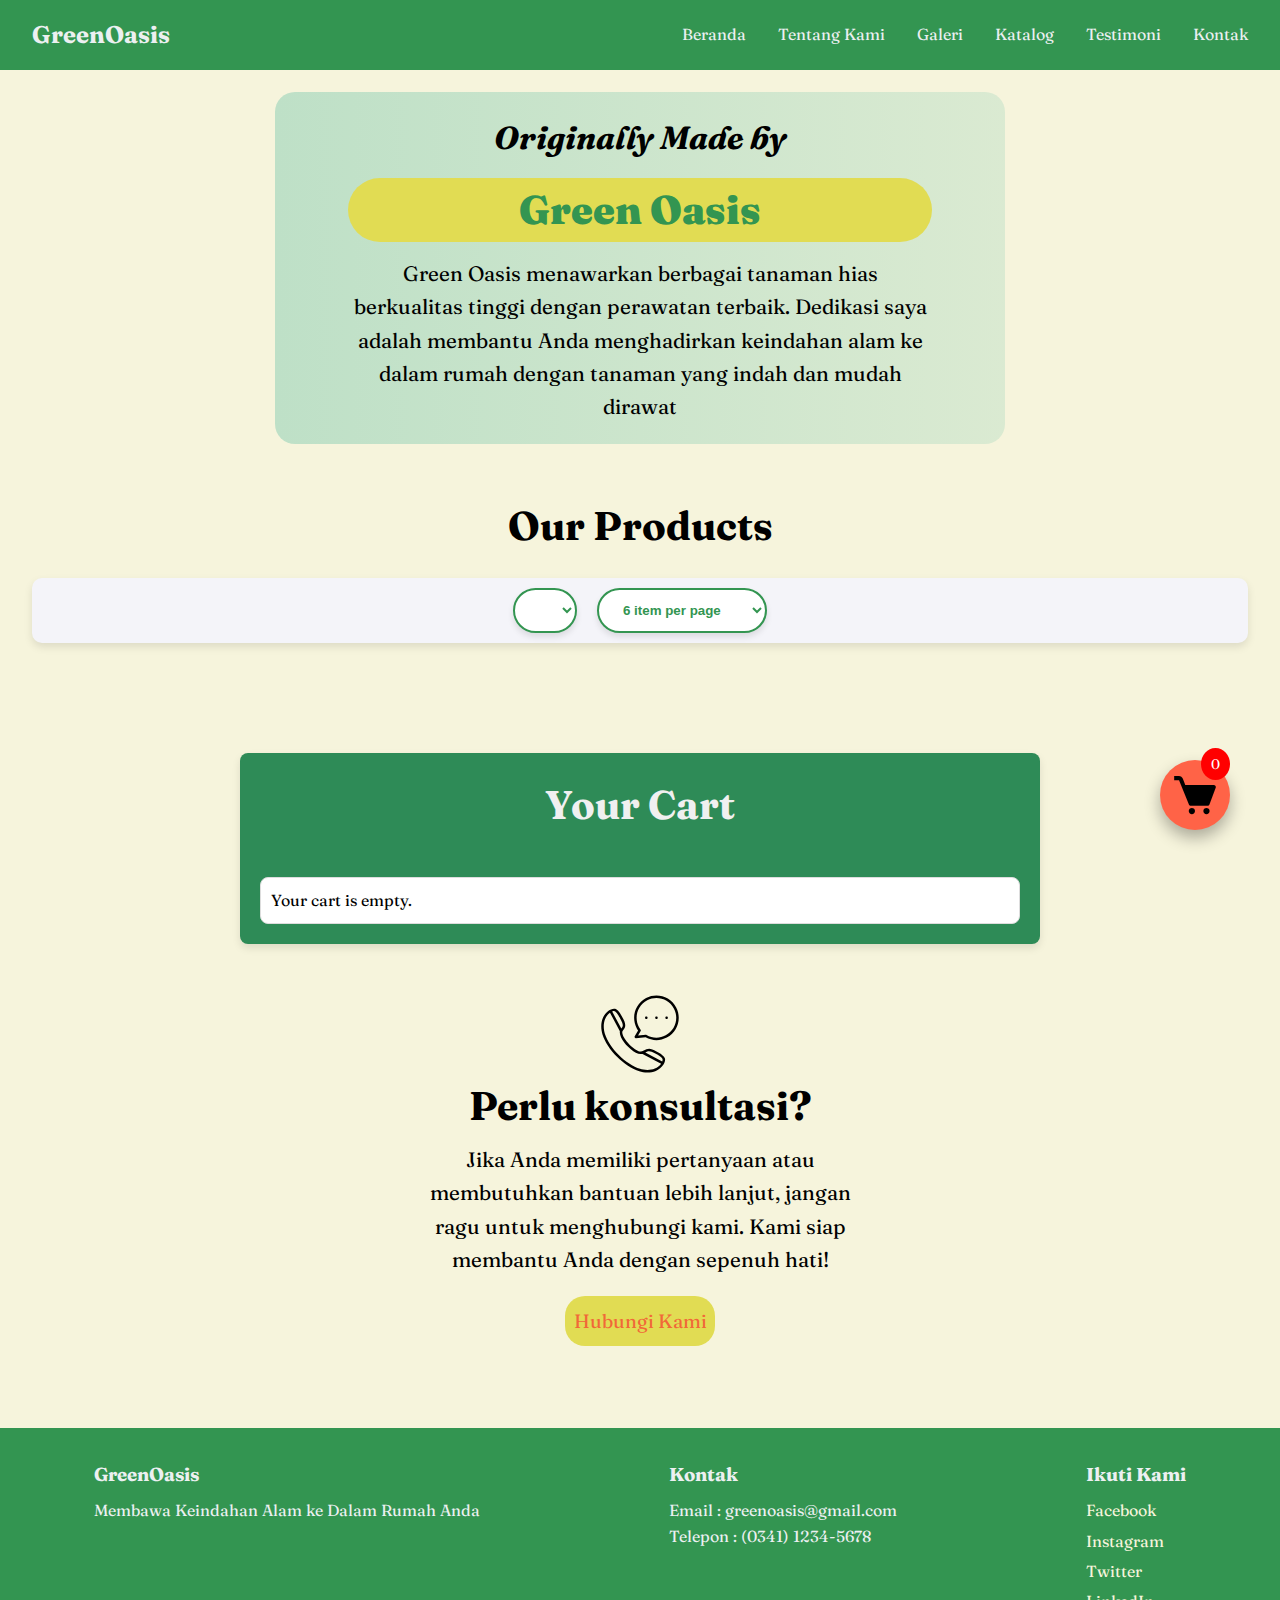
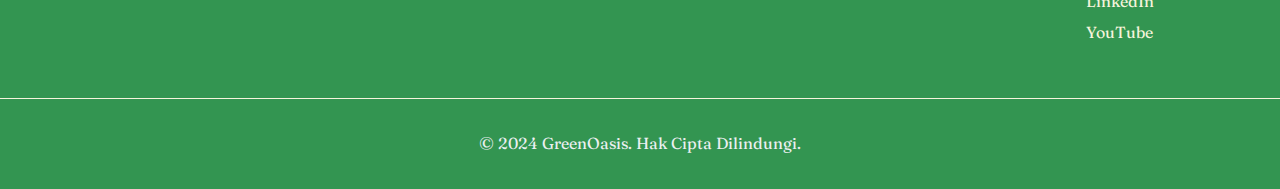
<file: ProductsServices/product.html>
<!DOCTYPE html>
<html lang="en">

<head>
  <meta charset="UTF-8" />
  <meta name="viewport" content="width=device-width, initial-scale=1.0" />
  <title>Produk Kami</title>
  <link rel="stylesheet" href="product.css" />
  <link rel="preconnect" href="https://fonts.googleapis.com" />
  <link rel="preconnect" href="https://fonts.gstatic.com" crossorigin />
  <link
    href="https://fonts.googleapis.com/css2?family=Fraunces:ital,opsz,wght@0,9..144,100..900;1,9..144,100..900&display=swap"
    rel="stylesheet" />
  <link rel="stylesheet" href="https://unpkg.com/boxicons@latest/css/boxicons.min.css">
</head>

<body>
  <header>
    <nav id="main-nav">
      <div class="logo">GreenOasis</div>
      <input type="checkbox" id="menu-checkbox" />
      <label for="menu-checkbox" id="menu-toggle">
        <div class="bar"></div>
        <div class="bar"></div>
        <div class="bar"></div>
      </label>
      <ul>
        <li><a href="../LandingPage/index.html">Beranda</a></li>
        <li><a href="../LandingPage/index.html">Tentang Kami</a></li>
        <li><a href="../LandingPage/index.html">Galeri</a></li>
        <li><a href="../ProductsServices/product.html">Katalog</a></li>
        <li><a href="../LandingPage/index.html">Testimoni</a></li>
        <li><a href="../ContactUs/contact.html">Kontak</a></li>
      </ul>
    </nav>
  </header>

  <main>
    <div class="cart-icon">
      <i class='bx bxs-cart'></i>
      <span id="cart-item-count">0</span>
    </div>
    <section id="first">
      <div class="explanation">
        <h1 class="main-explanation">Originally Made by</h1>
        <a class="green-oasis" href="../LandingPage/index.html">Green Oasis</a>
        <p class="text-explanation">
          Green Oasis menawarkan berbagai tanaman hias berkualitas tinggi
          dengan perawatan terbaik. Dedikasi saya adalah membantu Anda
          menghadirkan keindahan alam ke dalam rumah dengan tanaman yang indah
          dan mudah dirawat
        </p>
      </div>
    </section>

    <section id="second">
      <h1 class="title">Our Products</h1>
      <div class="filter-controls">
        <select id="category-filter">
          <!-- Categories will be populated by JavaScript -->
        </select>
        <select id="items-per-page">
          <option value="6">6 item per page</option>
          <option value="12">12 item per page</option>
          <option value="24">24 item per page</option>
        </select>
      </div>
      <div class="display-card">
        <!-- Product cards will be populated by JavaScript -->
      </div>
      <div id="pagination">
        <!-- Pagination buttons will be populated by JavaScript -->
      </div>
    </section>

    </section>
    <section id="cart-section">
      <h2>Your Cart</h2>
      <div id="cart">
        <!-- Cart items will be populated by JavaScript -->
      </div>
      <div id="cart-summary">
        <p>Total Produk: <span id="total-products">0</span></p>
        <p>Total Harga: $<span id="total-price">0</span></p>
        <a href="../Checkout/checkout.html"><button id="checkout-btn">Checkout</button></a>
      </div>
    </section>
    <section id="third">
      <section id="third">
        <div class="container center">
          <div class="content center">
            <img src="../public/contact.svg" alt="contact us" class="contact-image" />
            <h1 class="content-title">Perlu konsultasi?</h1>
            <p class="content-text">
              Jika Anda memiliki pertanyaan atau membutuhkan bantuan lebih
              lanjut, jangan ragu untuk menghubungi kami. Kami siap membantu
              Anda dengan sepenuh hati!
            </p>
            <div class="contact-background center">
              <a class="contact-text" href="../ContactUs/contact.html">Hubungi Kami</a>
            </div>
          </div>
        </div>
      </section>
  </main>

  <footer>
    <div class="footer-content">
      <div class="footer-section">
        <h3>GreenOasis</h3>
        <p>Membawa Keindahan Alam ke Dalam Rumah Anda</p>
      </div>
      <div class="footer-section">
        <h3>Kontak</h3>
        <p>Email : greenoasis@gmail.com</p>
        <p>Telepon : (0341) 1234-5678</p>
      </div>
      <div class="footer-section">
        <h3>Ikuti Kami</h3>
        <a href="">Facebook</a>
        <a href="">Instagram</a>
        <a href="">Twitter</a>
        <a href="">LinkedIn</a>
        <a href="">YouTube</a>
      </div>
    </div>
    <div class="footer-bottom">
      <p>&copy; 2024 GreenOasis. Hak Cipta Dilindungi.</p>
    </div>
  </footer>
  <script src="script.js"></script>
</body>

</html>
</file>
<file: Checkout/checkout.css>
* {
  margin: 0;
  padding: 0;
  box-sizing: border-box;
}

body {
  font-family: "Fraunces", serif;
  line-height: 1.6;
  background-color: #f6f4dc;
  background-blend-mode: lighten;
}

/* header */
header {
  background-color: #339551;
  color: #ecf0f1;
  padding: 1rem 0;
  position: fixed;
  width: 100%;
  top: 0;
  z-index: 1000;
}

.logo {
  font-size: 1.5rem;
  font-weight: bold;
}

#main-nav {
  display: flex;
  justify-content: space-between;
  align-items: center;
  padding: 0 2rem;
}

#main-nav ul {
  display: flex;
  list-style: none;
}

#main-nav ul li {
  margin-left: 2rem;
}

#main-nav ul li a {
  color: #ecf0f1;
  text-decoration: none;
  transition: color 0.3s ease;
}

#main-nav ul li a:hover {
  color: #e1dc53;
}

#menu-checkbox {
  display: none;
}

#menu-toggle {
  display: none;
  flex-direction: column;
  cursor: pointer;
}

.bar {
  width: 25px;
  height: 3px;
  background-color: #ecf0f1;
  margin: 3px 0;
  transition: 0.4s;
}

/* footer */
footer {
  background-color: #339551;
  color: #ecf0f1;
  padding: 2rem 0;
}

.footer-content {
  display: flex;
  justify-content: space-around;
  flex-wrap: wrap;
}

.footer-content {
  flex-basis: 30%;
  margin-bottom: 1rem;
}

.footer-content h3 {
  margin-bottom: 0.5rem;
}

.footer-content a {
  color: #f6f4dc;
  text-decoration: none;
  display: block;
  margin-bottom: 0.3rem;
}

.footer-content a:hover {
  color: #e1dc53;
}

.footer-bottom {
  text-align: center;
  margin-top: 3rem;
  padding-top: 2rem;
  border-top: 1px solid #f6f4dc;
}

main {
  margin-top: 60px;
  padding: 2rem;
}

/* payment method */
#grid-container {
  margin-top: 10px;
  display: grid;
  grid-template-columns: 2fr 1fr;
  gap: 3rem;
  padding: 10px;
  border-radius: 10px;
}

.item {
  display: flex;
  justify-content: center;
  gap: 10px;
}

/* Payment Options */

.box {
  background-color: whitesmoke;
  width: 200px;
  height: 64px;
  border-radius: 10px;
}

.mandiri,
.bca,
.mastercard,
.qris {
  background-color: whitesmoke;
}

.svg-mandiri,
.svg-bca,
.svg-mastercard,
.svg-qris {
  display: flex;
  justify-content: center;
}

.svg-qris {
  align-items: center;
}

/* Form Section Styling for Billing and Payment */
.container {
  width: 1000px;
  height: 1100px;
  margin-bottom: 150px;
}
form {
  background-color: whitesmoke;
  padding: 2rem;
  border-radius: 10px;
  box-shadow: 0 4px 8px rgba(0, 0, 0, 0.1);
  margin-top: 1.5rem;
}

h4 {
  font-weight: 900;
  margin-bottom: 1.5rem;
  font-size: 2rem;
  color: #333;
}

hr {
  margin: 20px 0;
}

.form-label {
  font-weight: bold;
  color: #333;
}

input[type="text"],
input[type="email"],
select,
.form-control {
  width: 100%;
  padding: 0.75rem;
  border: 1px solid #ddd;
  border-radius: 5px;
  margin-bottom: 1rem;
}

input:focus,
select:focus {
  border-color: #339551;
  outline: none;
}

.invalid-feedback {
  color: #d9534f;
}
button[type="submit"] {
  background-color: #339551;
  color: #fff;
  border: none;
  padding: 1rem;
  border-radius: 5px;
  font-family: Fraunces;
  font-weight: 500;
  font-size: 1.2rem;
  width: 100%;
  cursor: pointer;
  transition: background-color 0.3s ease;
}

button[type="submit"]:hover {
  background-color: #287a44;
}

label {
  font-weight: 400;
  font-style: italic;
}

/* Cart Information */
.cart-title {
  display: flex;
  flex-direction: column;
}

.cart-title h4 {
  text-align: center;
}

.cart-info {
  background-color: whitesmoke;
  border-radius: 10px;
  padding: 5px;
  box-shadow: 0 4px 8px rgba(0, 0, 0, 0.1);
  display: flex;
  flex-direction: column;
}
.cart-items {
  flex: 1;
  overflow-y: auto;
  max-height: 1048px;
}

.cart-item {
  display: grid;
  grid-template-columns: 1fr 1fr;
  align-items: center;
  margin-bottom: 10px;
}

.cart-item .cart-img {
  max-width: 100%;
  height: auto;
  margin: auto;
}

.cart-details {
  display: flex;
  flex-direction: column;
  align-items: center;
}

.cart-details p {
  font-style: italic;
  text-align: center;
}

.cart-item-title {
  font-weight: 700;
}

.cart-img {
  width: 200px;
  margin: auto;
}

.cart-summary {
  display: flex;
  flex-direction: column;
  justify-content: center;
  align-items: center;
  background-color: #339551;
  border-radius: 10px;
  margin: 20px 50px 15px;
  transition: background-color 0.3s ease;
}

.summary-container {
  background-color: whitesmoke;
  border-top: 0.8px solid;
}
.cart-summary p {
  color: white;
  font-weight: 400;
  font-size: 20px;
}

.cart-summary:hover {
  background-color: #287a44;
}

/* Responsive Grid Layout for Form */
.row {
  display: grid;
  grid-template-columns: repeat(2, 1fr);
  gap: 1.5rem;
}

.col-12 {
  grid-column: span 2;
}

/* Responsive Styles */

/* Untuk 1024px */
@media (max-width: 1024px) {
  /* Navbar */
  #main-nav ul {
    display: none;
    flex-direction: column;
    width: 100%;
    position: absolute;
    top: 100%;
    left: 0;
    background-color: #339551;
  }

  #menu-toggle {
    display: flex;
  }

  #menu-checkbox:checked ~ ul {
    display: flex;
  }
  .item {
    margin-right: 45px;
  }
  .cart-title {
    display: flex;
    flex-direction: column;
    margin-top: 150px;
  }
  .cart-info {
    margin-right: 45px;
  }

  /* Footer Responsiveness */
  .footer-content {
    flex-basis: 45%;
  }

  .footer-content h3 {
    font-size: 1.2rem;
  }

  /* Payment method layout */
  #grid-container {
    grid-template-columns: 1fr;
  }
}

/* Untuk 768px */
@media (max-width: 768px) {
  /* Navbar menu berubah menjadi dropdown */
  #main-nav ul {
    display: none;
  }

  #menu-toggle {
    display: flex;
  }

  #menu-checkbox:checked ~ ul {
    display: flex;
    flex-direction: column;
  }

  /* Image and Content Resize */
  img {
    width: 20%;
    height: 20%;
  }

  /* Footer full-width for mobile */
  .footer-section {
    flex-basis: 100%;
    text-align: center;
  }

  /* Cart Information */
  .cart-title {
    display: flex;
    flex-direction: column;
    margin-top: 700px;
  }

  .cart-item {
    grid-template-columns: 1fr;
  }

  .cart-img {
    width: 100px;
    height: auto;
  }

  .cart-summary {
    display: flex;
    flex-direction: column;
    justify-content: center;
    align-items: center;
    width: auto;
  }

  /* Form Section */
  .container {
    width: 100%;
    padding: 1rem;
  }

  form {
    padding: 1rem;
  }

  .row {
    grid-template-columns: 1fr;
  }

  .col-12 {
    grid-column: span 1;
  }
}
</file>
<file: ContactUs/contact.css>
* {
  margin: 0;
  padding: 0;
  box-sizing: border-box;
}

body {
  font-family: "Fraunces", serif;
  line-height: 1.6;
}

header {
  background-color: #339551;
  color: #ecf0f1;
  padding: 1rem 0;
  position: fixed;
  width: 100%;
  top: 0;
  z-index: 1000;
}

.logo {
  font-size: 1.5rem;
  font-weight: bold;
}

#main-nav {
  display: flex;
  justify-content: space-between;
  align-items: center;
  padding: 0 2rem;
}

#main-nav ul {
  display: flex;
  list-style: none;
}

#main-nav ul li {
  margin-left: 2rem;
}

#main-nav ul li a {
  color: #ecf0f1;
  text-decoration: none;
  transition: color 0.3s ease;
}

#main-nav ul li a:hover {
  color: #e1dc53;
}

#menu-checkbox {
  display: none;
}

#menu-toggle {
  display: none;
  flex-direction: column;
  cursor: pointer;
}

.bar {
  width: 25px;
  height: 3px;
  background-color: #ecf0f1;
  margin: 3px 0;
  transition: 0.4s;
}

img {
  border: 1px solid #266533;
  border-radius: 50%;
  padding: 5px;
  display: block;
  margin-left: auto;
  margin-right: auto;
  width: 800px;
  height: 335px;
  margin-bottom: 15px;
  margin-top: 2px;
}

.contact {
  background-image: repeating-linear-gradient(
    90deg,
    #d3f6a8,
    #d3f6a8 20px,
    #f6f4dc 20px,
    #f6f4dc 50px
  );
  color: #266533;
  flex-direction: column;
  align-items: center;
  display: flex;
  justify-content: center;
  height: 100vh;
}

.contact h1 {
  font-size: 80px;
  font-style: italic;
}

.contact p {
  font-size: 18px;
  margin-top: 15px;
}

.form {
  display: flex;
  flex-direction: column;
  align-items: center;
  padding: 20px;
  background-color: #f6f4dc;
}

.container {
  display: flex;
  flex-direction: column;
  align-items: center;
  padding: 20px;
}

.contact-form {
  display: flex;
  background: linear-gradient(to right, #e2dc54, #8bb953, #349552);
  padding: 20px;
  border-radius: 15px;
  box-shadow: 0px 4px 10px rgba(0, 0, 0, 0.3);
  width: 80%;
  justify-content: space-between;
  margin-bottom: 50px;
  color: #266533;
}

.contact-form form {
  display: flex;
  flex-direction: column;
  gap: 10px;
  width: 50%;
  padding: 20px;
}

.contact-form input,
.contact-form textarea {
  padding: 10px;
  border-radius: 5px;
  border: #f6f4dc;
  font-family: fraunces;
}

.contact-form button {
  padding: 10px;
  background-color: #266533;
  color: #f6f4dc;
  border-radius: 5px;
  cursor: pointer;
  font-family: fraunces;
  font-weight: 700;
}

.contact-form button:hover {
  background-color: #1b4724;
}

.contact-form .maps {
  width: 50%;
  display: flex;
  align-items: center;
  justify-content: center;
  border-radius: 10px;
  padding: 20px;
}

.contact-info {
  display: flex;
  justify-content: space-between;
  width: 80%;
}

.contact-item {
  width: 30%;
  padding: 20px;
  border-radius: 10px;
  box-shadow: 0px 4px 10px rgba(0, 0, 0, 0.3);
  transition: transform 0.3s ease;
}

.contact-item:hover {
  transform: scale(1.1);
}

.contact-item h3 {
  margin-bottom: 10px;
}

.contact-item p {
  margin-bottom: 5px;
}

.whatsapp {
  background-color: #339551;
  color: #e2dc54;
}

i.bxl-whatsapp,
i.bx-envelope,
i.bxl-instagram {
  font-size: 35px;
}

.email {
  background-color: #8bb953;
  color: #266533;
}

.instagram {
  background-color: #e2dc54;
  color: #266533;
}

.ig-link,
.email-link {
  color: #266533;
}

.wa-link {
  color: #e2dc54;
}

.ig-link:hover,
.wa-link:hover,
.email-link:hover {
  color: #f16838;
}

footer {
  background-color: #339551;
  color: #ecf0f1;
  padding: 2rem 0;
}

.footer-content {
  display: flex;
  justify-content: space-around;
  flex-wrap: wrap;
}

.footer-content {
  flex-basis: 30%;
  margin-bottom: 1rem;
}

.footer-content h3 {
  margin-bottom: 0.5rem;
}

.footer-content a {
  color: #f6f4dc;
  text-decoration: none;
  display: block;
  margin-bottom: 0.3rem;
}

.footer-content a:hover {
  color: #e1dc53;
}

.footer-bottom {
  text-align: center;
  margin-top: 3rem;
  padding-top: 2rem;
  border-top: 1px solid #f6f4dc;
}

/* Responsive Styles */

@media (max-width: 1024px) {
  #main-nav ul {
    display: none;
    flex-direction: column;
    width: 100%;
    position: absolute;
    top: 100%;
    left: 0;
    background-color: #339551;
  }

  #main-nav ul li {
    margin: 1rem 0;
    text-align: center;
  }

  #menu-toggle {
    display: flex;
  }

  #menu-checkbox:checked ~ ul {
    display: flex;
  }
}

@media (max-width: 768px) {
  .contact {
    padding: 20px;
  }

  #main-nav ul {
    display: none;
  }

  #menu-toggle {
    display: flex;
  }

  .contact h1 {
    font-size: 40px;
  }

  .contact p {
    text-align: center;
  }

  img {
    width: 100%;
    height: auto;
  }

  .contact-info {
    flex-direction: column;
    width: 100%;
    align-items: center;
    gap: 20px;
  }

  .contact-form {
    flex-direction: column;
    align-items: center;
    width: auto;
  }

  .footer-section {
    flex-basis: 100%;
    text-align: center;
  }
}
</file>
<file: ProductsServices/product.css>
* {
  margin: 0;
  padding: 0;
  box-sizing: border-box;
}

body {
  font-family: "Fraunces", serif;
  line-height: 1.6;
  background-color: #f6f4dc;
  background-blend-mode: lighten;
}

header {
  background-color: #339551;
  color: #ecf0f1;
  padding: 1rem 0;
  position: fixed;
  width: 100%;
  top: 0;
  z-index: 1000;
}

.logo {
  font-size: 1.5rem;
  font-weight: bold;
}

#main-nav {
  display: flex;
  justify-content: space-between;
  align-items: center;
  padding: 0 2rem;
}

#main-nav ul {
  display: flex;
  list-style: none;
}

#main-nav ul li {
  margin-left: 2rem;
}

#main-nav ul li a {
  color: #ecf0f1;
  text-decoration: none;
  transition: color 0.3s ease;
}

#main-nav ul li a:hover {
  color: #e1dc53;
}

#menu-checkbox {
  display: none;
}

#menu-toggle {
  display: none;
  flex-direction: column;
  cursor: pointer;
}

.bar {
  width: 25px;
  height: 3px;
  background-color: #ecf0f1;
  margin: 3px 0;
  transition: 0.4s;
}

main {
  margin-top: 60px;
  padding: 2rem;
}

@keyframes gradient {
  0% {
    background-position: 0% 50%;
  }
  50% {
    background-position: 100% 50%;
  }
  100% {
    background-position: 0% 50%;
  }
}

#first {
  background: linear-gradient(90deg, #bee0c7, #f6f4dc, #e1dc53);
  background-size: 400% 400%;
  animation: gradient 4s ease infinite;
  margin: 0 20% 0 20%;
  border-radius: 20px;
}

.explanation {
  display: flex;
  flex-wrap: wrap;
  flex-direction: column;
  justify-content: center;
  text-align: center;
  margin: 0 10% 0 10%;
}

.main-explanation {
  padding-top: 20px;
  font-size: 2rem;
  font-style: italic;
  margin-bottom: 15px;
}

.green-oasis {
  font-size: 2.5rem;
  font-weight: 900;
  font-style: normal;
  text-decoration: none;
  color: #339551;
  background-color: #e1dc53;
  border-radius: 50px;
  margin-bottom: 15px;
}

.green-oasis:hover {
  background-color: #bee0c7;
  color: #f16838;
}

.text-explanation {
  font-size: 1.3rem;
  font-weight: 400;
  padding-bottom: 20px;
}

#second {
  margin-top: 50px;
}

.title {
  text-align: center;
  font-size: 2.5rem;
  padding-bottom: 20px;
}

.display-card {
  display: flex;
  flex-wrap: wrap;
  justify-content: center;
  gap: 30px;
  padding: 20px;
  max-width: 1200px;
  margin: 0 auto;
}

.card {
  flex: 1 1 calc(33.33% - 60px);
  max-width: calc(33.33% - 60px);
  background-color: #bee0c7;
  border-radius: 20px;
  margin-bottom: 50px;
}

.img-card {
  padding: 15px;
  width: 100%;
  height: 500px;
  object-fit: cover;
  border-radius: 30px;
}

.name-card {
  font-weight: 700;
  font-size: 1.5rem;
  font-style: italic;
}

.text-card {
  text-align: center;
  padding-bottom: 15px;
  margin: 0 10px 0 10px;
}

.button-card {
  display: flex;
  justify-content: center;
  align-items: center;
  margin: auto;
  font-weight: 700;
  color: #ffffff; /* Mengubah teks menjadi warna putih untuk kontras */
  background: linear-gradient(
    45deg,
    #f16838,
    #f88e38
  ); /* Gradasi warna oranye */
  padding: 12px 24px; /* Memberikan ruang di dalam tombol */
  border: none; /* Menghilangkan border default */
  border-radius: 30px; /* Sudut tombol yang membulat */
  cursor: pointer; /* Menjadikan kursor berubah menjadi pointer */
  box-shadow: 0 4px 8px rgba(0, 0, 0, 0.2); /* Menambahkan bayangan */
  text-align: center;
  transition: all 0.3s ease-in-out; /* Efek transisi yang halus */
  margin-bottom: 20px;
}

.button-card:hover {
  background: linear-gradient(
    45deg,
    #f88e38,
    #f16838
  ); /* Membalik gradasi saat hover */
  transform: scale(1.05); /* Sedikit memperbesar tombol saat disentuh */
  box-shadow: 0 6px 12px rgba(0, 0, 0, 0.3); /* Menambahkan lebih banyak bayangan saat hover */
}

.button-card:active {
  transform: scale(0.98); /* Sedikit memperkecil tombol saat diklik */
  box-shadow: 0 3px 6px rgba(0, 0, 0, 0.2); /* Mengurangi bayangan saat tombol diklik */
}

.center {
  display: flex;
  justify-content: center;
  align-items: center;
  text-align: center;
}

#third {
  margin: 50px 20%;
}

#cart-item-count {
  bottom: 120px;
  right: 50px;
  position: fixed;
  background-color: red;
  color: white;
  font-size: 14px;
  padding: 5px 10px;
  border-radius: 50%;
  display: inline-block;
  min-width: 20px; /* To ensure it looks good with single-digit numbers */
  text-align: center;
  z-index: 1001;
}

i.bxs-cart {
  bottom: 70px;
  right: 50px;
  position: fixed;
  font-size: 50px; 
  background-color: #ff6347; 
  color: black;
  border-radius: 50%;
  padding: 10px; 
  cursor: pointer;
  box-shadow: 0 8px 16px rgba(0, 0, 0, 0.3); 
  transition: transform 0.2s; 
  z-index: 1000;
}

i.bxs-cart:hover {
  transform: scale(1.1); /* Perbesar sedikit saat hover */
}

.container {
  flex-direction: column;
}

.content {
  flex-direction: column;
  height: auto;
}

.contact-image {
  width: 80px;
  height: 80px;
}

.content-title {
  font-size: 2.5rem;
}

.content-text {
  font-size: 1.3rem;
  margin: 5px 0 20px 0;
}

.contact-background:hover {
  background-color: #bee0c7;
}

.contact-background {
  background-color: #e1dc53;
  border-radius: 20px;
  width: 150px;
  height: 50px;
}

.contact-text {
  color: #f16838;
  font-size: 1.2rem;
  text-decoration: none;
}

footer {
  background-color: #339551;
  color: #ecf0f1;
  padding: 2rem 0;
}

.footer-content {
  display: flex;
  justify-content: space-around;
  flex-wrap: wrap;
}

.footer-content {
  flex-basis: 30%;
  margin-bottom: 1rem;
}

.footer-content h3 {
  margin-bottom: 0.5rem;
}

.footer-content a {
  color: #f6f4dc;
  text-decoration: none;
  display: block;
  margin-bottom: 0.3rem;
}

.footer-content a:hover {
  color: #e1dc53;
}

.footer-bottom {
  text-align: center;
  margin-top: 3rem;
  padding-top: 2rem;
  border-top: 1px solid #f6f4dc;
}

/* Cart Section Styling */
#cart-section {
  background-color: #2e8b57;
  padding: 20px;
  border-radius: 8px;
  width: 100%;
  max-width: 800px;
  margin: 20px auto;
  box-shadow: 0 4px 8px rgba(0, 0, 0, 0.1);
}

#cart-section h2 {
  font-size: 28px;
  color: #f0f0f0;
  text-align: center;
  margin-bottom: 20px;
}

#cart {
  display: flex;
  flex-direction: column;
  gap: 15px;
  max-height: 300px;
  overflow-y: auto;
  border: 1px solid #ddd;
  padding: 10px;
  border-radius: 8px;
  background-color: white;
}

#cart-summary {
  margin-top: 20px;
  padding: 15px;
  background-color: #fff;
  border: 1px solid #ddd;
  border-radius: 8px;
  text-align: center;
}

#cart-summary p {
  font-size: 18px;
  color: #333;
  margin: 10px 0;
}

#total-products,
#total-price {
  font-weight: bold;
  color: #2e8b57;
}

#checkout-btn {
  margin-top: 20px;
  padding: 12px 20px;
  background-color: #2e8b57;
  color: white;
  font-size: 18px;
  border: none;
  border-radius: 8px;
  cursor: pointer;
  transition: background-color 0.3s ease;
}

#checkout-btn:hover {
  background-color: #3c9c6e;
}

#cart::-webkit-scrollbar {
  width: 8px;
}

#cart::-webkit-scrollbar-thumb {
  background-color: #2e8b57;
  border-radius: 8px;
}

#cart::-webkit-scrollbar-track {
  background-color: #f0f0f0;
}

.price-card {
  font-weight: bold;
  color: #4caf50; /* Warna hijau yang sesuai dengan tema tumbuhan */
  margin-top: 10px;
}

/* Responsive Design */
@media (max-width: 768px) {
  #cart-section {
    padding: 15px;
    width: 90%;
  }

  #cart-section h2 {
    font-size: 24px;
  }

  #cart-summary p {
    font-size: 16px;
  }

  #checkout-btn {
    font-size: 16px;
    padding: 10px 16px;
  }
}

@media (max-width: 1024px) {
  #main-nav ul {
    display: none;
  }

  #menu-toggle {
    display: flex;
  }

  .display-card {
    justify-content: center;
  }

  .card {
    flex: 1 1 calc(50% - 40px);
    max-width: calc(50% - 40px);
  }

  .img-card {
    height: 300px;
  }

  .green-oasis {
    font-size: 2rem;
  }

  .main-explanation {
    font-size: 1.8rem;
  }

  .title {
    font-size: 2rem;
  }

  .text-explanation {
    font-size: 1.1rem;
  }

  .content-title {
    font-size: 2rem;
  }

  .content-text {
    font-size: 1.1rem;
  }

  .footer-section {
    flex-basis: 100%;
    text-align: center;
  }

  #main-nav ul {
    display: none;
    flex-direction: column;
    width: 100%;
    position: absolute;
    top: 100%;
    left: 0;
    background-color: #339551;
  }

  #main-nav ul li {
    margin: 1rem 0;
    text-align: center;
  }

  #menu-checkbox:checked ~ ul {
    display: flex;
  }
}

@media (max-width: 768px) {
  #main-nav ul {
    display: none;
    flex-direction: column;
    width: 100%;
    position: absolute;
    top: 100%;
    left: 0;
    background-color: #339551;
  }

  #main-nav ul li {
    margin: 1rem 0;
    text-align: center;
  }

  #menu-checkbox:checked ~ ul {
    display: flex;
  }

  .display-card {
    flex-direction: column;
    align-items: center;
  }

  .card {
    flex: 1 1 100%;
    max-width: 100%;
    margin-bottom: 20px;
  }

  .img-card {
    height: 250px;
  }

  .main-explanation {
    font-size: 1.5rem;
  }

  .green-oasis {
    font-size: 1.8rem;
  }

  .title {
    font-size: 1.5rem;
  }

  .text-explanation {
    font-size: 1rem;
  }

  .content-title {
    font-size: 1.8rem;
  }

  .content-text {
    font-size: 1rem;
  }

  .footer-section {
    flex-basis: 100%;
    text-align: center;
  }
}

.filter-controls {
  display: flex;
  justify-content: center;
  gap: 20px;
  margin-bottom: 20px;
  padding: 10px;
  background-color: #f4f4f9; /* Memberi latar belakang lembut */
  border-radius: 10px; /* Membulatkan sudut container */
  box-shadow: 0 4px 8px rgba(0, 0, 0, 0.1); /* Memberi bayangan lembut */
  transition: all 0.3s ease-in-out; /* Efek transisi untuk keseluruhan container */
}

.filter-controls:hover {
  box-shadow: 0 8px 16px rgba(0, 0, 0, 0.2); /* Memperbesar bayangan saat hover */
}

#category-filter,
#items-per-page {
  padding: 12px 20px; /* Memberikan lebih banyak ruang di dalam input */
  border-radius: 30px; /* Membuat border yang lebih halus */
  border: 2px solid #339551; /* Warna border lebih terang */
  background: #ffffff; /* Latar belakang putih yang bersih */
  color: #339551; /* Warna teks disesuaikan dengan border */
  font-weight: 600; /* Membuat teks lebih tegas */
  box-shadow: 0 4px 6px rgba(0, 0, 0, 0.1); /* Sedikit bayangan untuk input */
  transition: all 0.3s ease-in-out; /* Efek transisi halus */
}

#category-filter:hover,
#items-per-page:hover {
  border-color: #2b7a42; /* Warna border saat hover */
  background-color: #f0fff4; /* Warna latar belakang saat hover */
}

#category-filter:focus,
#items-per-page:focus {
  outline: none; /* Menghilangkan outline default */
  border-color: #1e5b2a; /* Border menjadi lebih gelap saat fokus */
  box-shadow: 0 0 8px rgba(51, 149, 81, 0.5); /* Efek cahaya di sekitar input saat fokus */
}

#pagination {
  display: flex;
  justify-content: center;
  gap: 10px;
  margin-top: 20px;
}

#pagination button {
  padding: 5px 10px;
  border: 1px solid #339551;
  background-color: #f6f4dc;
  color: #339551;
  cursor: pointer;
}

#pagination button:disabled {
  background-color: #339551;
  color: #f6f4dc;
  cursor: not-allowed;
}

#cart-section {
  margin-top: 30px;
}

#cart-section h2 {
  text-align: center;
  font-size: 2.5rem;
  padding-bottom: 20px;
}

.cart-item {
  display: flex;
  justify-content: space-between;
  align-items: center;
  margin-bottom: 20px;
}

.cart-img {
  width: 50px;
  height: 50px;
}

.cart-details {
  flex: 1;
  padding: 0 20px;
}

.cart-controls button {
  padding: 8px 16px;
  margin: 0 5px;
  cursor: pointer;
  background-color: #2e8b57;
  color: #f0f0f0;
  border: none;
  border-radius: 8px;
  box-shadow: 0 4px 8px rgba(0, 0, 0, 0.1);
  font-size: 16px;
  transition: background-color 0.3s ease, transform 0.2s ease;
}

.cart-controls button:hover {
  background-color: #3c9c6e;
  transform: translateY(-3px);
}

.cart-controls button:active {
  background-color: #267346;
  transform: translateY(0);
  box-shadow: 0 2px 6px rgba(0, 0, 0, 0.1);
}

.cart-controls-remove button {
  padding: 8px 16px;
  margin: 0 5px;
  cursor: pointer;
  background-color: #2e8b57;
  color: #f0f0f0;
  border: none;
  border-radius: 8px;
  box-shadow: 0 4px 8px rgba(0, 0, 0, 0.1);
  font-size: 16px;
  transition: background-color 0.3s ease, transform 0.2s ease;
}

.cart-controls-remove button:hover {
  background-color: #f34404;
  transform: translateY(-3px);
}

.cart-controls-remove button:active {
  background-color: #267346;
  transform: translateY(0);
  box-shadow: 0 2px 6px rgba(0, 0, 0, 0.1);
}

.toast {
  visibility: hidden;
  min-width: 250px;
  margin-left: -125px;
  background-color: #333;
  color: #fff;
  text-align: center;
  border-radius: 5px;
  padding: 16px;
  position: fixed;
  z-index: 1;
  left: 50%;
  bottom: 30px;
  font-size: 17px;
  transition: visibility 0s, opacity 0.5s linear;
}

.toast.show {
  visibility: visible;
  opacity: 1;
}

.toast.hidden {
  opacity: 0;
}
</file>
